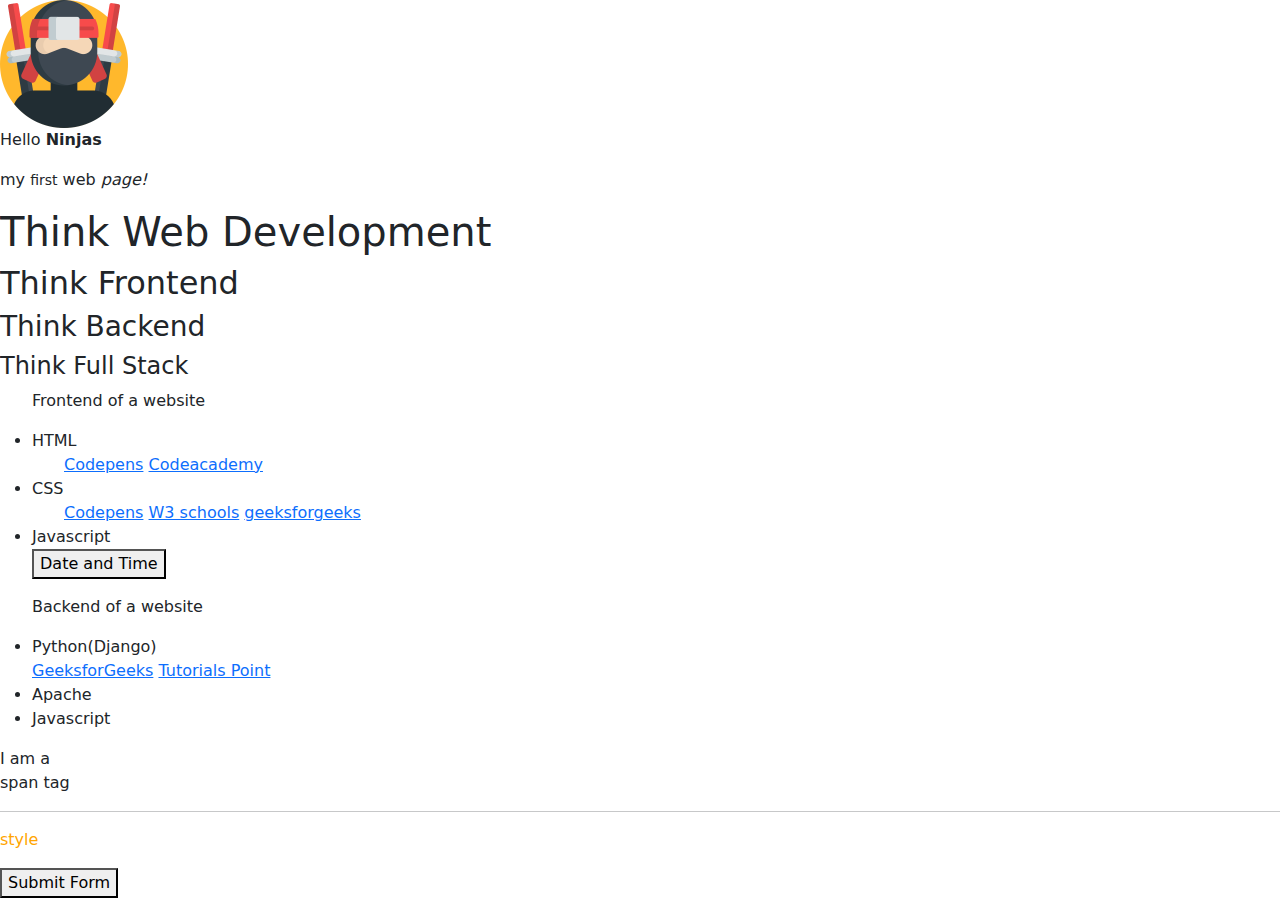
<file: index.html>
<!DOCTYPE html>
<meta charset="en">

<head>
    <meta charset="utf-8">
    <meta name="viewport" content="width=device-width,initial-scale=1">
    <title>Learning HTML</title>
    <link href="https://cdn.jsdelivr.net/npm/bootstrap@5.3.0/dist/css/bootstrap.min.css" rel="stylesheet">
    <style>
        .img {
            width: 10%;
            height: auto;
        }

        /*.btn {
            box-sizing: border-box;
            border: 2px solid red;
            border-radius: 0.4em;
            background-color: rgb(0,0,255);
            color:black;
            display: inline-block;
            padding: 8px 2px;
            width:auto;

            background: {
                image: linear-gradient(to right,
                        transparentize($turquoise, 0.4),
                        transparentize($turquoise, 0.4) 5%,
                        padding: 1.2em 2.8em;
                        $turquoise 5%,
                        $turquoise 10%,
                        transparentize($turquoise, 0.4) 10%,
                        transparentize($turquoise, 0.4) 15%,
                        $turquoise 15%,
                        $turquoise 20%,
                        transparentize($turquoise, 0.4) 20%,
                        transparentize($turquoise, 0.4) 25%,
                        $turquoise 25%,
                        $turquoise 30%,
                        transparentize($turquoise, 0.4) 30%,
                        transparentize($turquoise, 0.4) 35%,
                        $turquoise 35%,
                        $turquoise 40%,
                        transparentize($turquoise, 0.4) 40%,
                        transparentize($turquoise, 0.4) 45%,
                        $turquoise 45%,
                        $turquoise 50%,
                        transparentize($turquoise, 0.4) 50%,
                        transparentize($turquoise, 0.4) 55%,
                        $turquoise 55%,
                        $turquoise 60%,
                        transparentize($turquoise, 0.4) 60%,
                        transparentize($turquoise, 0.4) 65%,
                        $turquoise 65%,
                        $turquoise 70%,
                        transparentize($turquoise, 0.4) 70%,
                        transparentize($turquoise, 0.4) 75%,
                        $turquoise 75%,
                        $turquoise 80%,
                        transparentize($turquoise, 0.4) 80%,
                        transparentize($turquoise, 0.4) 85%,
                        $turquoise 85%,
                        $turquoise 90%,
                        transparentize($turquoise, 0.4) 90%,
                        transparentize($turquoise, 0.4) 95%,
                        $turquoise 95%,
                        $turquoise 100%);
                position: 0 0;
                size: 100%;
            }
        }*/
    </style>

</head>

<body>


    <img src="ninja.png" class="img" alt="Trivium image">

    <p>Hello <strong>Ninjas</strong></p>
    <p>my <small>first</small> web <em>page!</em></p>

    <h1>Think Web Development</h1>

    <h2>Think Frontend</h2>
    <h3>Think Backend</h3>
    <h4>Think Full Stack</h4>

    <ul>
        <p>Frontend of a website</p>
        <li>HTML
            <ul>
                <a href="https://codepen.io/Training-Course/pen/oNVvwvL">Codepens</a>
                <a href="https://www.codecademy.com/learn/learn-html">Codeacademy</a>
            </ul>
        </li>


        <li>CSS
            <ul>
                <a href="https://codepen.io/team/hwpdas/pen/vYNeagM">Codepens</a>
                <a href="https://www.w3schools.com/html/html_css.asp">W3 schools</a>
                <a href="https://www.geeksforgeeks.org/css/css-tutorial/">geeksforgeeks</a>
        </li>
    </ul>
    <li>Javascript</li>
    <button type="button" onclick="document.getElementById('demo').innerHTML = Date()">Date and Time</button>

    </ul>

    <ul>
        <p>Backend of a website</p>
        <li>Python(Django)</li>
        <a href="https://www.geeksforgeeks.org/python/django-tutorial/">GeeksforGeeks</a>
        <a href="https://www.tutorialspoint.com/django/index.html">Tutorials Point</a>
        <a href="https://www.codecademy.com/learn/paths/build-python-web-apps-with-django"></a>
        <li>Apache</li>
        <li>Javascript</li>
    </ul>

    <span>I am a<br> span tag</span>

    <hr>
    
    <p style="color: orange;">style</p>
    <!--<div class="btn">
        <button type="submit"></button>
            <i class="fas fa-user-plus"></i>Sign up</a>
        </a>
    </div>-->
    <button type="submit">Submit Form</button>

</body>

</html>
</file>
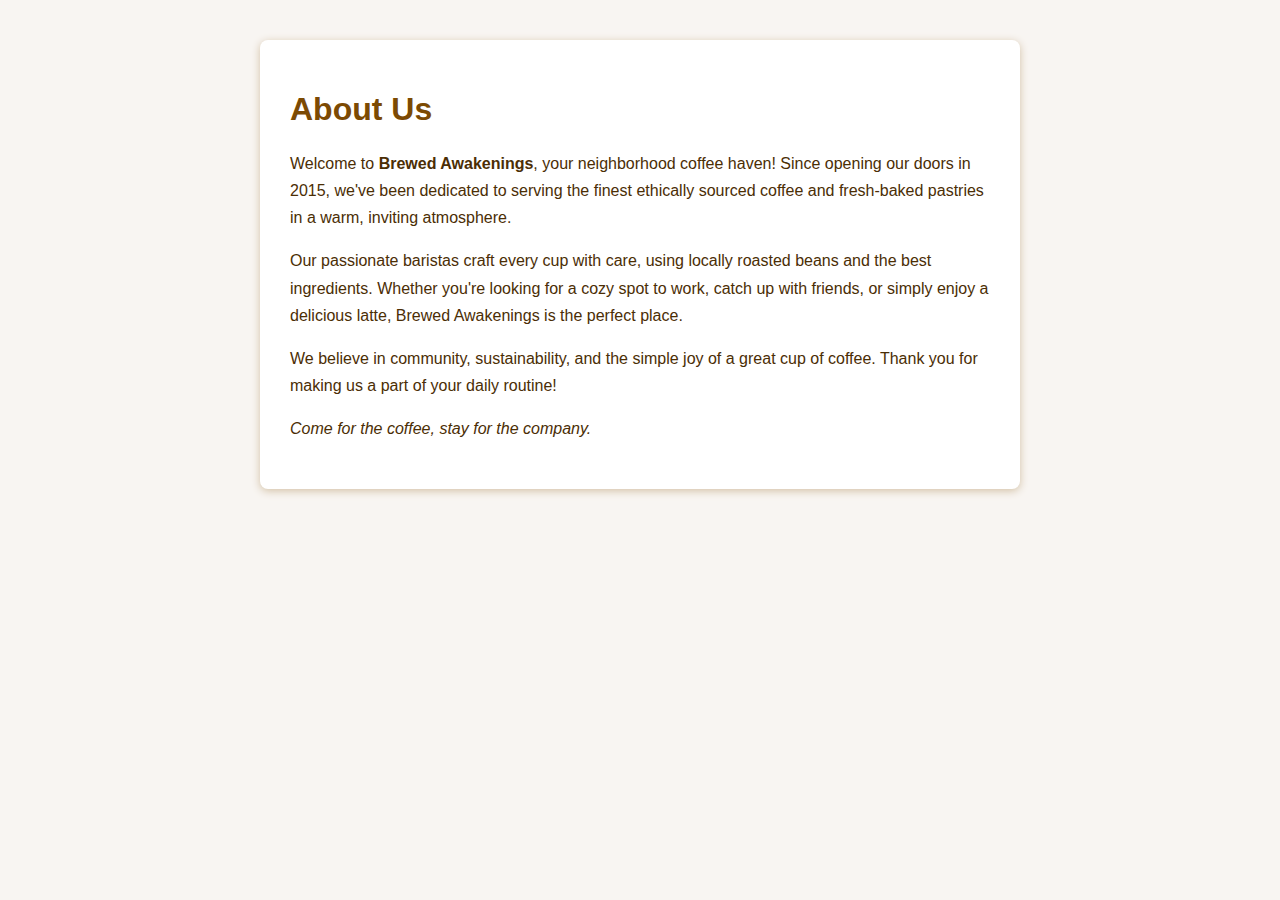
<file: aboutus.html>
<!DOCTYPE html>
<html lang="en">
<head>
    <meta charset="UTF-8">
    <title>About Us - Rude Awakenings Coffee Shop</title>
    <meta name="viewport" content="width=device-width, initial-scale=1.0">
    <style>
        body { font-family: Arial, sans-serif; margin: 40px; background: #f8f5f2; color: #4b2e05; }
        .container { max-width: 700px; margin: auto; background: #fff; padding: 30px; border-radius: 8px; box-shadow: 0 2px 8px #d3c1a5; }
        h1 { color: #7c4a03; }
        img { max-width: 100%; border-radius: 8px; margin-bottom: 20px; }
        p { line-height: 1.7; }
    </style>
</head>
<body>
    <div class="container">
        <h1>About Us</h1>
        <p>
            Welcome to <strong>Brewed Awakenings</strong>, your neighborhood coffee haven! Since opening our doors in 2015, we've been dedicated to serving the finest ethically sourced coffee and fresh-baked pastries in a warm, inviting atmosphere.
        </p>
        <p>
            Our passionate baristas craft every cup with care, using locally roasted beans and the best ingredients. Whether you're looking for a cozy spot to work, catch up with friends, or simply enjoy a delicious latte, Brewed Awakenings is the perfect place.
        </p>
        <p>
            We believe in community, sustainability, and the simple joy of a great cup of coffee. Thank you for making us a part of your daily routine!
        </p>
        <p>
            <em>Come for the coffee, stay for the company.</em>
        </p>
    </div>
</body>
</html>
</file>
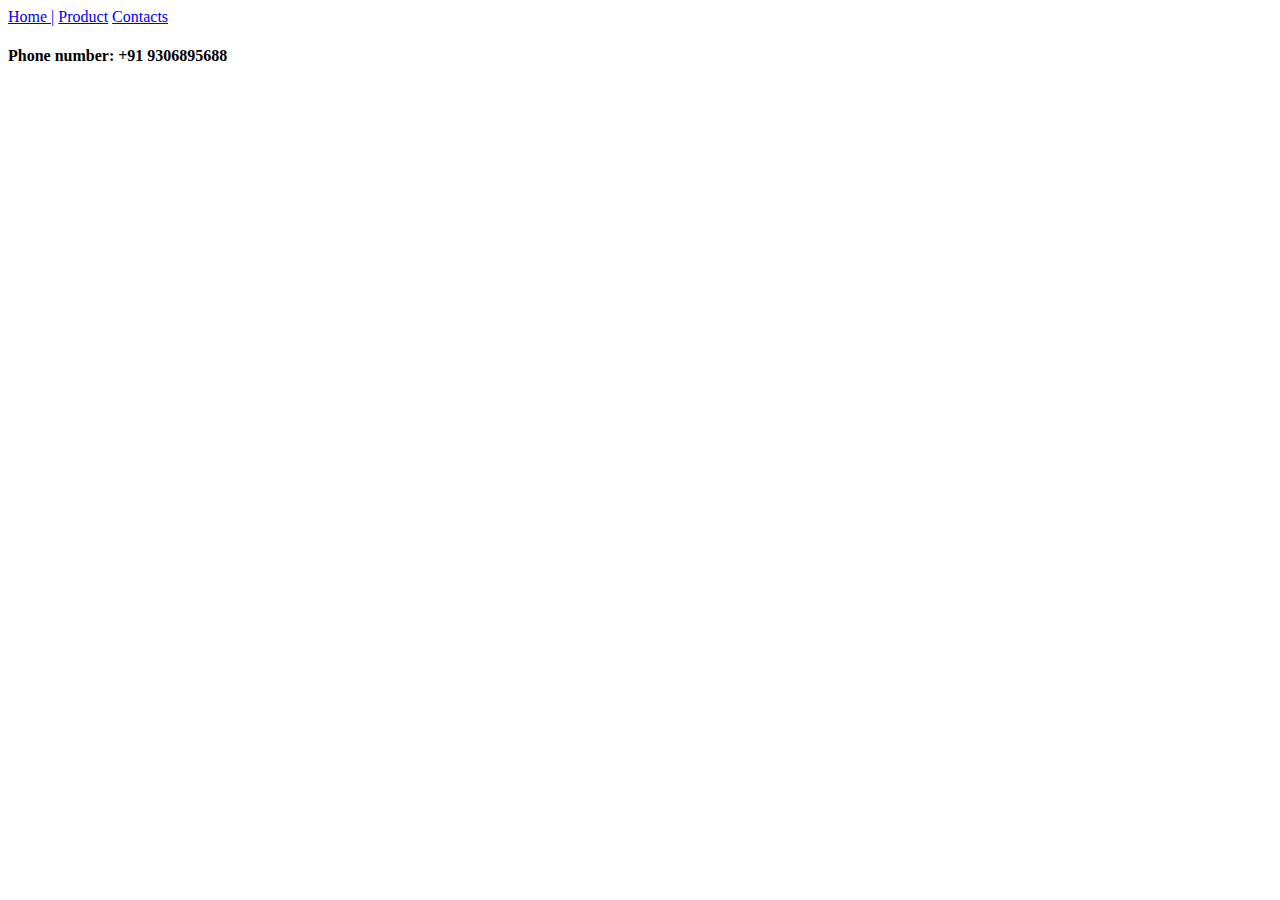
<file: contacts.html>
<!DOCTYPE html>
<html>
<head>
	<title></title>
</head>
<body>
	<nav>
		<a href="index.html">Home |</a>
		<a href="product.html">Product</a>
		<a href="contacts.html">Contacts</a>
	</nav>
	<h4>Phone number: +91 9306895688</h4>
</html>
</file>
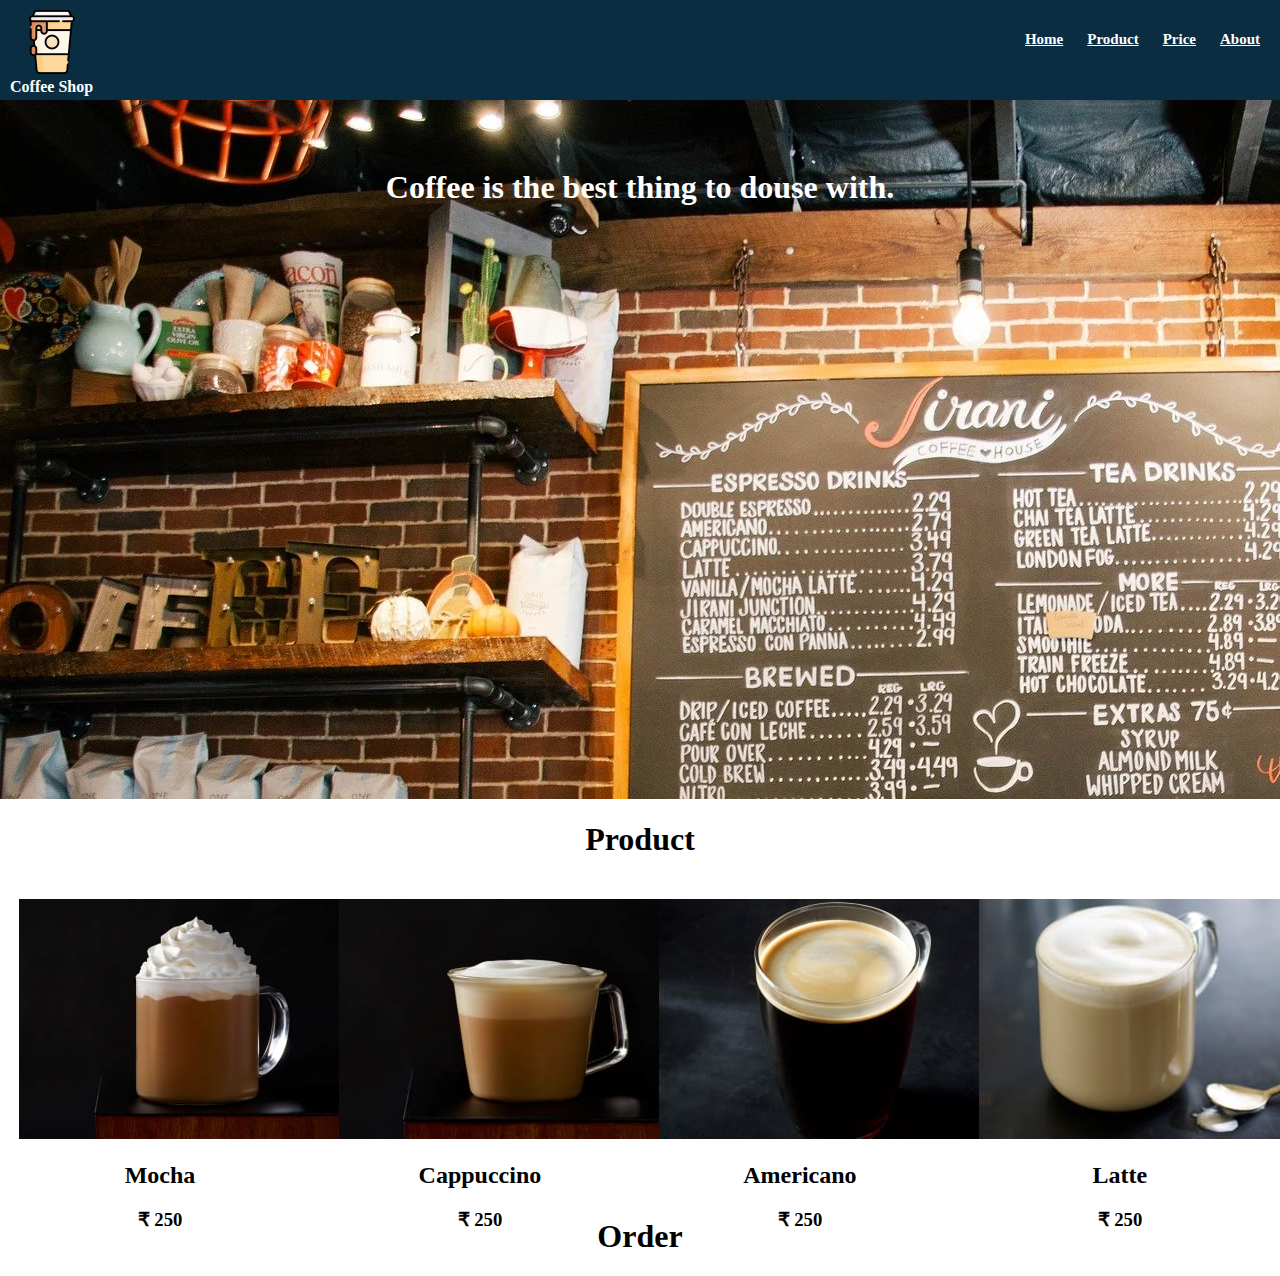
<file: index1.html>
<!DOCTYPE html>
<html>
	<head>
		<title>Best Coffee store in India</title>
		<meta name="viewport" content="width:device-width",intial-scale="1.0">
		<link rel="stylesheet" type="text/css" href="coffeeshop.css">
	</head>
	<body>
        <div class="container">
          <header class="coffee-header">
                <div class="div-logo">
                    <img src="coffee-logo.webp">
                    <span class="logo-text">Coffee Shop</span>
                </div>
                <nav class="coffee-nav">
                    <a href="index1.html">Home</a>
                    <a href="products.html">Product</a>
                    <a href="#">Price</a>
                    <a href="aboutus.html">About</a>
                </nav>
          </div>
          </header>
          <div class="site-content">
            <div class="image-content">
                <h1 class="quote">Coffee is the best thing to douse with.</h1>
            </div>
            <div class="card-list">
                <h1 id="product">Product</h1>
                <div class="card">
                    <img src="mocha-image.png">
                    <h2>Mocha</h2>
                    <h3>&#8377; 250</h3>
                </div>
                <div class="card">
                    <img src="cappuccino-image.png">
                    <h2>Cappuccino</h2>
                    <h3>&#8377; 250</h3>
                </div>
                <div class="card">
                    <img src="americano-image.png">
                    <h2>Americano</h2>
                    <h3>&#8377; 250</h3>
                </div>
                <div class="card">
                    <img src="latte-image.png">
                    <h2>Latte</h2>
                    <h3>&#8377; 250</h3>
                </div>
                <div class="order-section">
                    <h1 id="order">Order</h1>
                    <script type="text/javascript" src="https://form.jotform.com/jsform/251824184881059"></script>
                </div>
            </div>
        </div>
	</body>
</html>
</file>
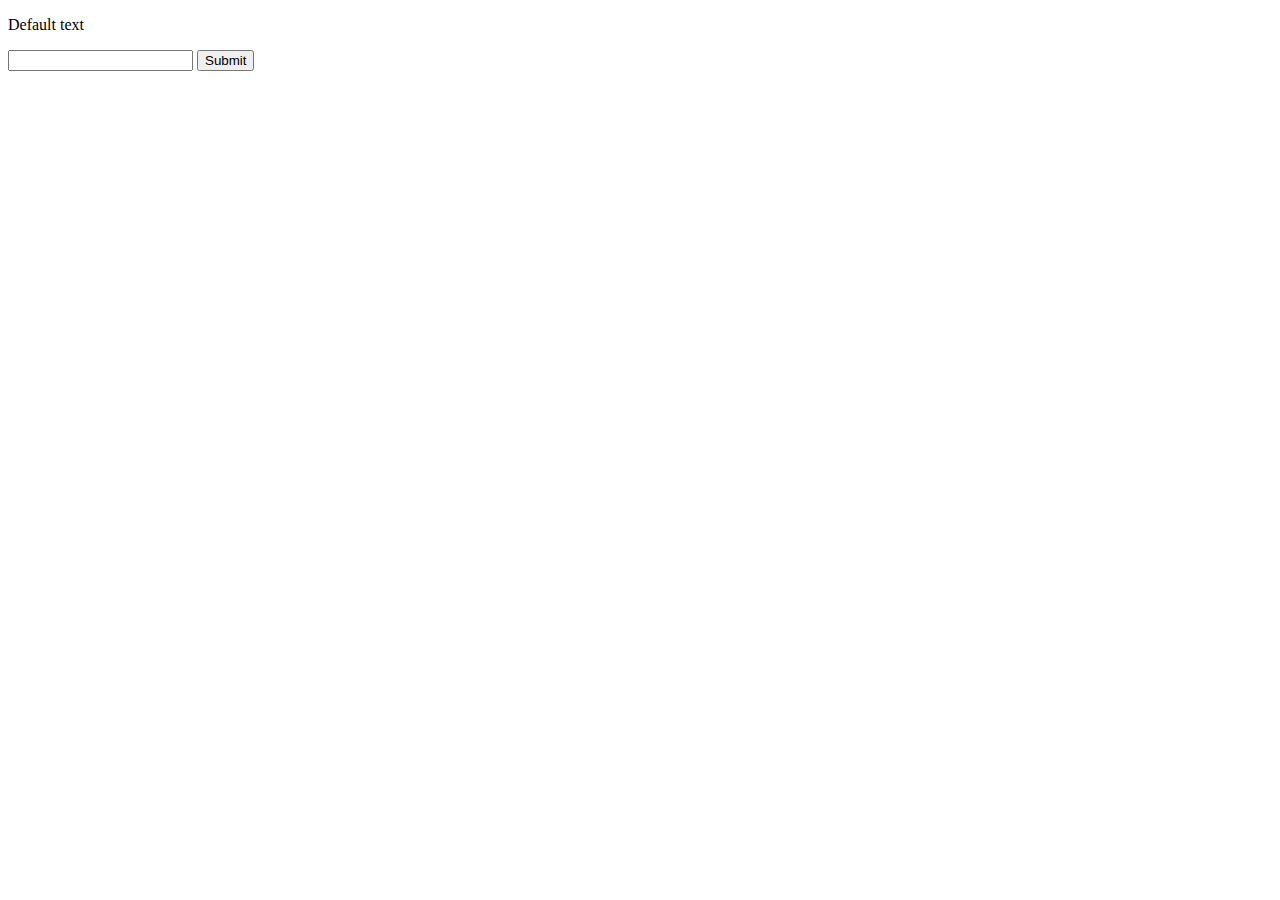
<file: javascr.html>
<!DOCTYPE html>
<html>
    <head>
        <title>AJAX Example</title>
        <meta name="viewport" content="width=device-width, initial-scale=1.0">
    </head>
    <body>
        <p id="output">Default text</p>
        <input id="user_number">
        <button onclick="update_user()">Submit</button>
        <script type="text/javascript">
            function sendHttpRequest(method,url) => {
                const promise = new Promise((resolve,reject)) => {
                    const httprequest = new XMLHttpRequest();
                    httprequest.open(method,url);

                    httprequest.responseType='json';

                    httprequest.onload() = () => {
                        resolve(xhr.response);
                    }

                    httprequest.send();
                });
            };
            function getData = () => {
                sendHttpRequest("GET","https://reqres.in/api/users/");
            }
            function update_user(){
                user_number = document.getElementById("user_number").value;
                alert("number received");
                //create an HTTP request object
                
                //alert("request sent");
                httpRequest.onreadystatechange = function(){
                    alert("action");
                    if(this.readyState == 4 && this.status == 200){
                        console.log("Ready State:",httpRequest.readyState,"Status:",httpRequest.status);
                            //alert("status 200");
                            try{

                                const user_data = JSON.parse(this.responseText);
                                //alert("HTTP Response received");
                                document.getElementById("output").innerHTML = user_data.data.first_name;
                            } catch(err){
                                console.error("Error parsing JSON or updating DOM:", err.message);
                                alert("Something went wrong while processing the server response.");
                            }
                        }
                       else{
                            console.warn("Server returned status:", this.status);
                            alert("Server returned status: " + this.status);
                        }
                    }
            };
            //let user_number = 2;
            /*httpRequest = new XMLHttpRequest();
            httpRequest.open("GET","https://reqres.in/api/users/" + user_number);
            httpRequest.send();*/
        </script>
</html>
</file>
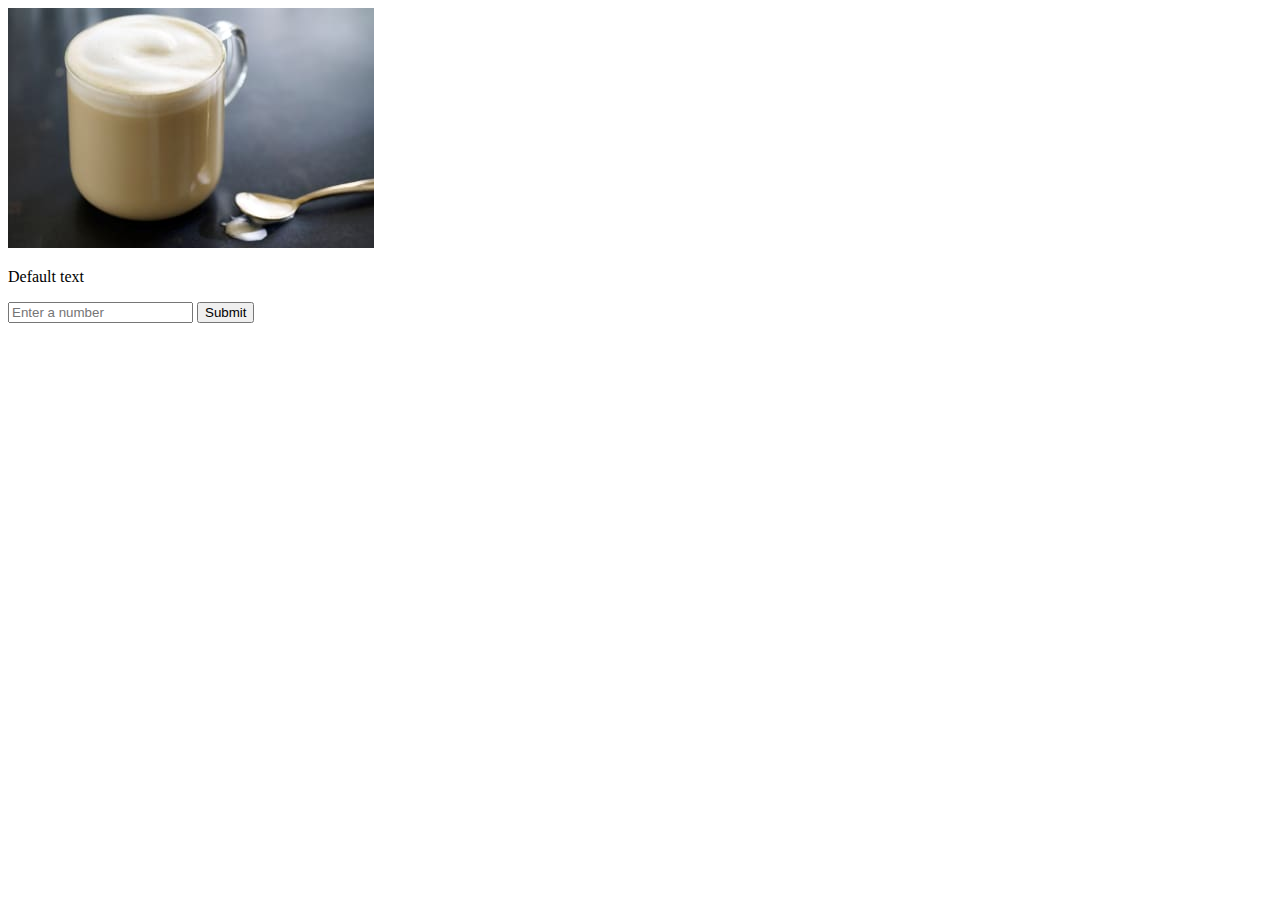
<file: javascript.html>
<!DOCTYPE html>
<html>
<head>
    <title>AJAX Example</title>
    <meta name="viewport" content="width=device-width, initial-scale=1.0">
    <style>
        #output {
            color: black;
            font-size: 16px;
        }
    </style>
</head>
<body>
    <img src="latte-image.png" id="my-image" onclick="update_image()">
    <p id="output">Default text</p>
    <input id="user_number" placeholder="Enter a number">
    <button onclick="updateUser()">Submit</button>

    <script>
        function updateUser() {
            const output = document.getElementById("output");
            const userNumber = document.getElementById("user_number").value;

            output.style.color = "red";
            output.style.fontSize = "20px";
            output.textContent = "Processing number: " + userNumber;

            // Make an AJAX request
            const httpRequest = new XMLHttpRequest();
            const url = "https://jsonplaceholder.typicode.com/posts/" + userNumber; // Example API

            httpRequest.onreadystatechange = function() {
                if (httpRequest.readyState === 4) {
                    if (httpRequest.status === 200) {
                        const data = JSON.parse(httpRequest.responseText);
                        output.textContent = "Title from API: " + data.title;
                    } else {
                        output.textContent = "Error fetching data!";
                    }
                }
            };

            httpRequest.open("GET", url, true);
            httpRequest.send();
        }
        function update_image(){
            document.getElementbyId("myimage").src="mocha.png";
        }
    </script>
</body>
</html>
</file>
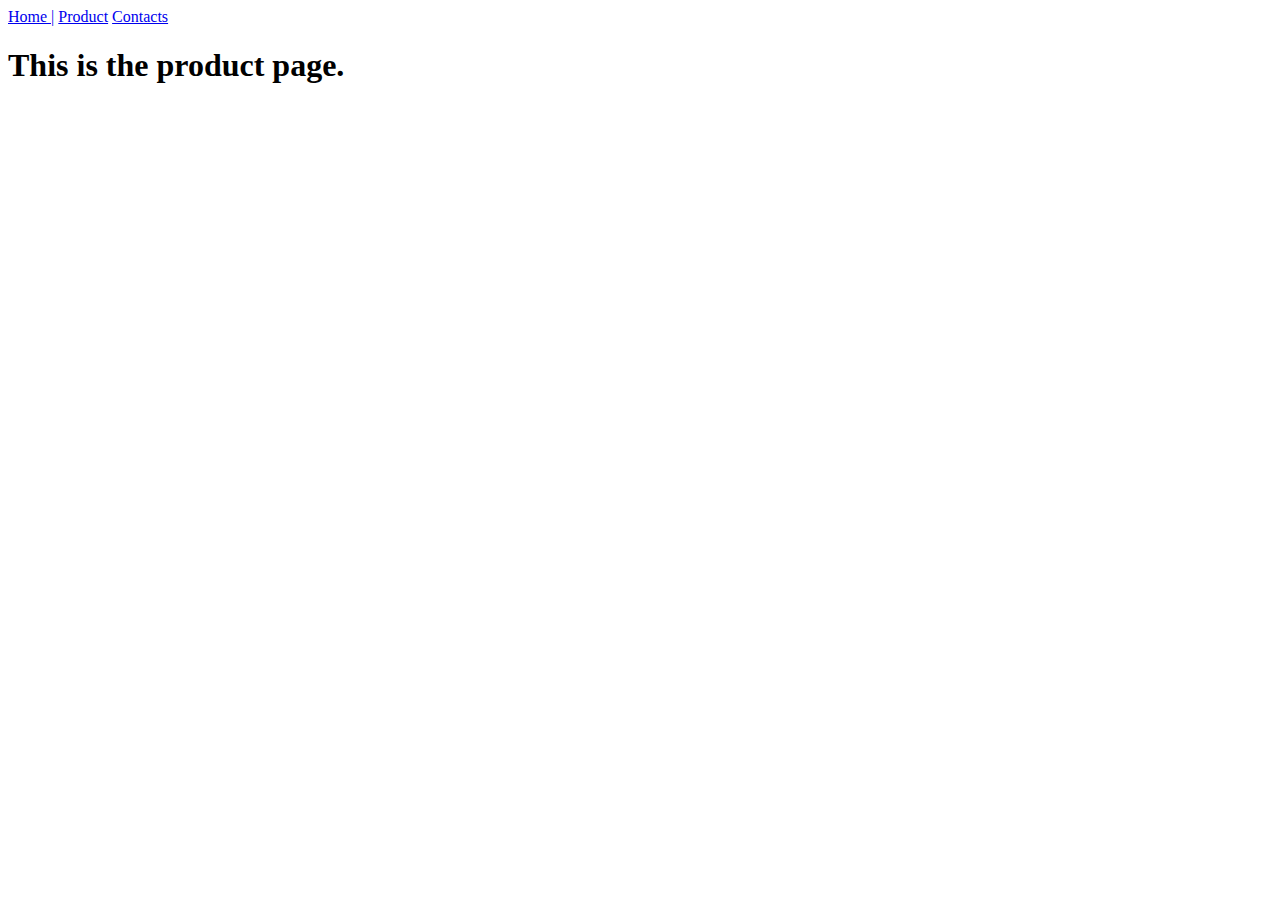
<file: products.html>
<!DOCTYPE html>
<html>
<head>
	<title></title>
</head>
<body>
	<nav>
		<a href="index.html">Home |</a>
		<a href="product.html">Product</a>
		<a href="contacts.html">Contacts</a>
	</nav>
	<h1>This is the product page.</h1>
</body>
</html>
</file>
<file: coffeeshop.css>
body{
    margin:0px;
}

.coffee-header{
    position:fixed;
    left:0px;
    right:0px;
    height:100px;
    width:100%;
    background-color: #0a2d42;
    z-index:100;
}

.div-logo{
    height:100%;
    text-align:center;
    margin:10px;
    float:left;
}

.logo-text{
    display:block;
    font-family:"Helvetica Neue";
    font-weight:bold;
    color:white;
}

.coffee-nav{
    float:right;
    height:100%;
}

.coffee-nav a{
    color:white;
    font-size:15px;
    font-weight:700;
    font-family:"Helvetica Neue";
    padding-right:20px;
    padding-top:12%;
    display:inline-block;
}

.site-content{
    position:absolute;
    top:78px;
    width:100%;
}

.image-content{
    background-image:url("background-image.webp");
    height:700px;
    width:100%;
    text-align:center;
}

.quote{
    color:white;
    font-family:"Helvetica Neue";
    position:relative;
    top:10%;
}

.card-list{
    width:100%;
}

#product{
    text-align:center;
}

.card{
    width:22%;
    padding:1.5%;
    height:300px;
    float:left;
    text-align:center;
}

.card-img{
    width:100%;
}

.order-section{
    width:100%;
}

#order{
    text-align:center;
}

.form{
    width:200px;
    margin:0 auto;
}

.form-input{
    padding:10px;
    margin:10px;
}
</file>
